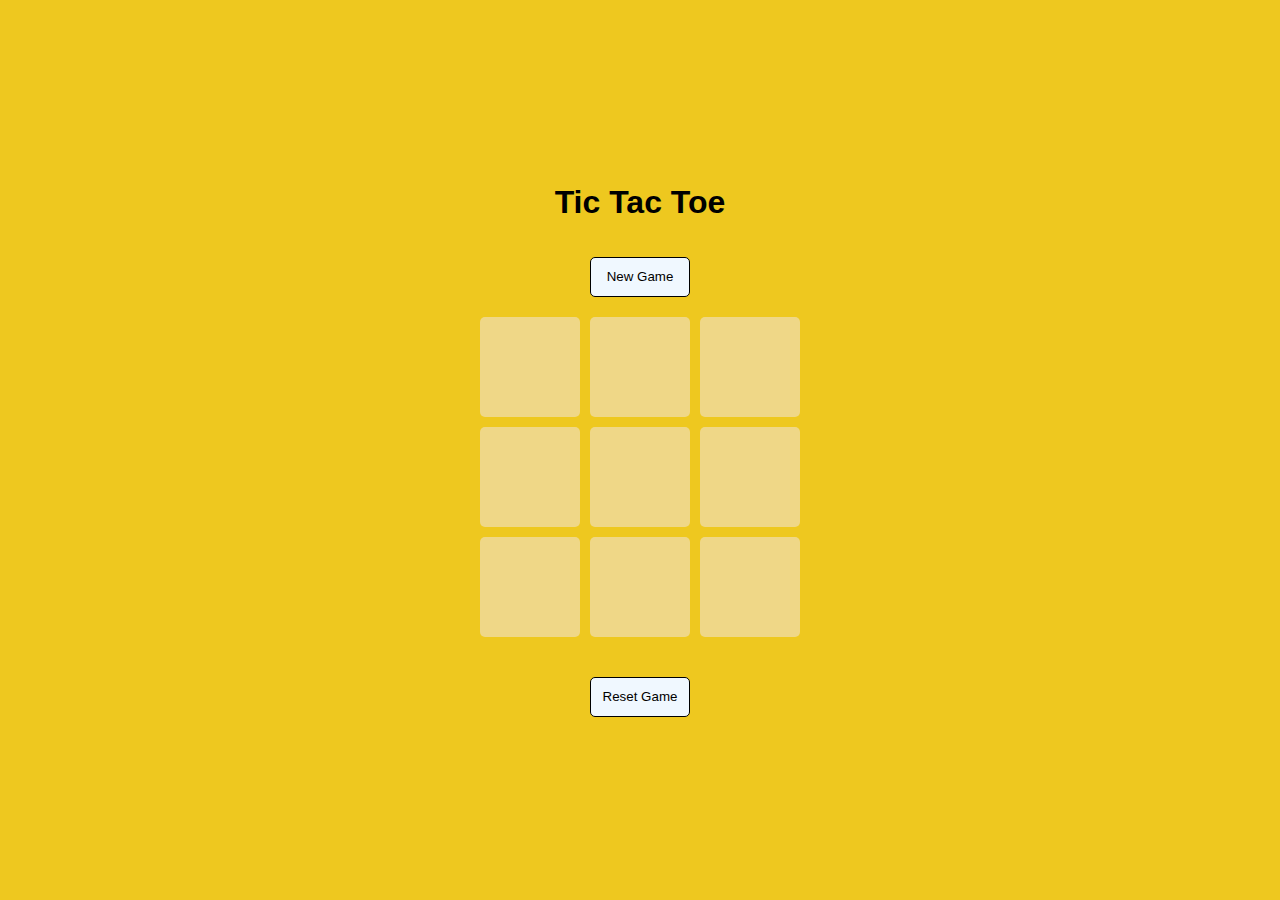
<file: index.html>
<!DOCTYPE html>
<html lang="en">
<head>
    <meta charset="UTF-8">
    <meta name="viewport" content="width=device-width, initial-scale=1.0">
    <title>Tic Tac Toe Game</title>
    <link rel="stylesheet" href="style.css">
</head>
<body>
    <h1>Tic Tac Toe</h1>
    <br><br>
    <!-- Winner message (Will show only when someone wins) -->
    <h3 id="winner-message" style="display: none;">Congratulations! You won this game</h3>
    
    <!-- New Game Button -->
    <button class="new">New Game</button>

    <!-- Tic Tac Toe Grid -->
    <main>
        <div class="grid">
            <button class="box"></button>
            <button class="box"></button>
            <button class="box"></button>
            <button class="box"></button>
            <button class="box"></button>
            <button class="box"></button>
            <button class="box"></button>
            <button class="box"></button>
            <button class="box"></button>
        </div>
    </main>

    <!-- Reset Game Button -->
    <button class="reset">Reset Game</button>

    <script src="intro.js"></script>
</body>
</html>
</file>
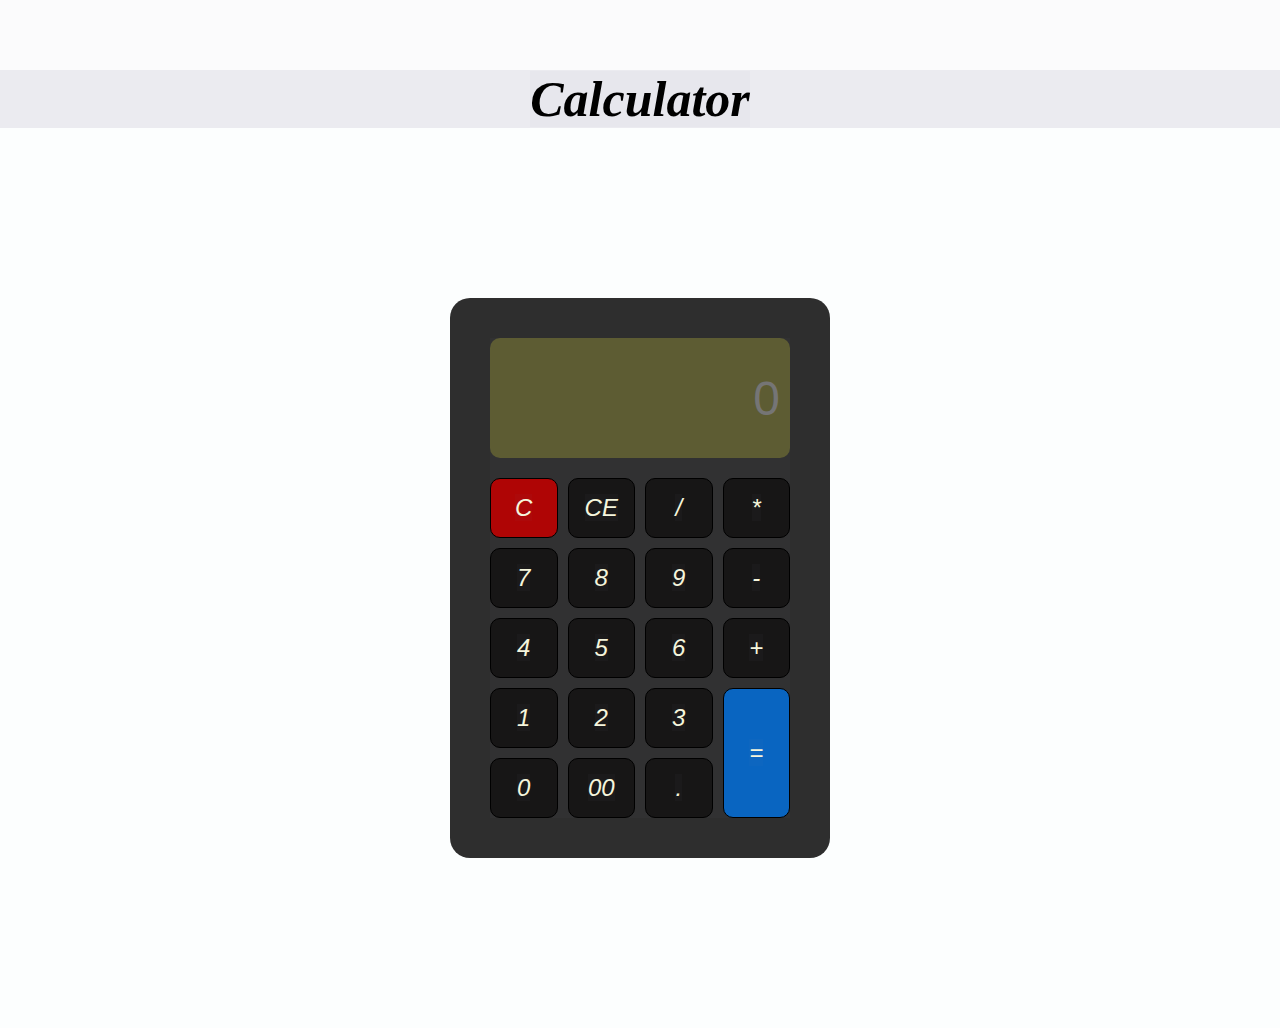
<file: calculator.html>
<!DOCTYPE html>
<html lang="en">
<head>
    <meta charset="UTF-8">
    <meta name="viewport" content="width=device-width, initial-scale=1.0">
    <title>Calculator</title>
    <link rel="stylesheet" href="calculator.css">
</head>
<body>
    <header>
        <div>
            <h1 id="heading"><i>Calculator</i></h1>
        </div>
    </header>
    <main>
        <div class="container">
            <div class="calculator">
                <input id="text" class="value" readonly placeholder="0">
                <button class="num" id="c" data-button="C"><i>C</i></button>
                <button class="num" data-button="CE"><i>CE</i></button>
                <button class="num" data-button="/"><i>/</i></button> <!-- `/` division کے لیے -->
                <button class="num" data-button="*"><i>*</i></button>
                <button class="num" data-button="7"><i>7</i></button>
                <button class="num" data-button="8"><i>8</i></button>
                <button class="num" data-button="9"><i>9</i></button>
                <button class="num" data-button="-"><i>-</i></button>
                <button class="num" data-button="4"><i>4</i></button>
                <button class="num" data-button="5"><i>5</i></button>
                <button class="num" data-button="6"><i>6</i></button>
                <button class="num" data-button="+"><i>+</i></button>
                <button class="num" data-button="1"><i>1</i></button>
                <button class="num" data-button="2"><i>2</i></button>
                <button class="num" data-button="3"><i>3</i></button>
                <button class="num equal" id="equ" data-button="="><i>=</i></button>
                <button class="num" data-button="0"><i>0</i></button>
                <button class="num" data-button="00"><i>00</i></button>
                <button class="num" data-button="."><i>.</i></button>
            </div>
        </div>
    </main>
    <script src="calculator.js"></script>
</body>
</html>
</file>
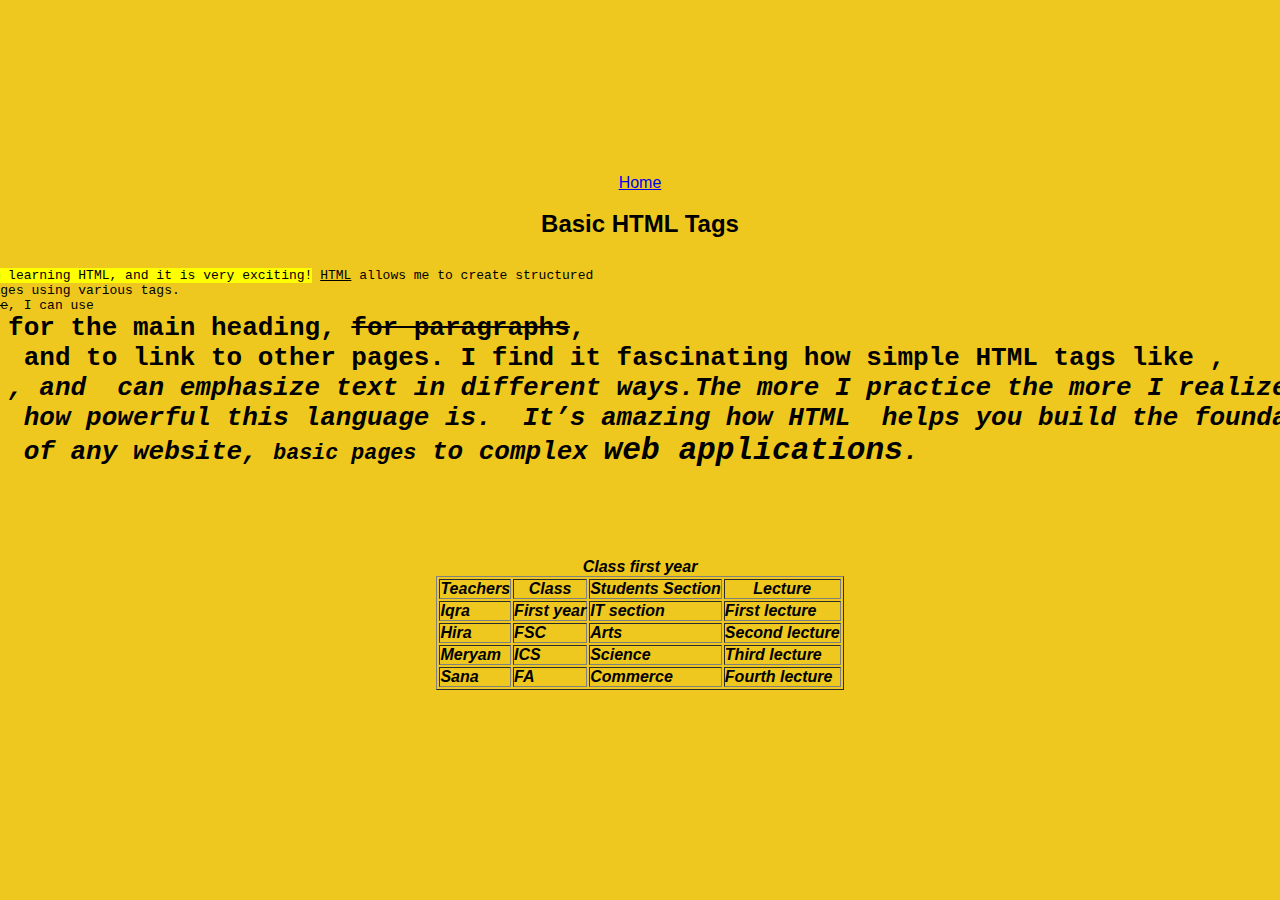
<file: contact.html>
<!DOCTYPE html>
<html lang="en">
<head>
    <meta charset="UTF-8">
    <meta name="viewport" content="width=device-width, initial-scale=1.0">
    <title>Registration form </title>
    <link rel="stylesheet" href="style.css">
</head>
<body>
  <a href="index.html">Home</a>  
  <br>
  <h2> Basic HTML Tags</h2>
  <header> 
    <pre>
    <p>
       <mark>I am learning HTML, and it is very exciting!</mark> <u>HTML</u> allows me to create structured 
      webpages using various tags. <br> For <s>example</s>, I can use <h1>      for the main heading, <del>for paragraphs</del>,
       and to link to other pages. I find it fascinating how simple HTML tags like <strong>,
      <em>, and <b> can emphasize text in different ways.</strong><i>The more I practice</i> <em>the more I realize</em>
       how powerful this language is.  It’s amazing how <strong>HTML  helps you build the foundation 
       of any website, <small>basic pages</small> to complex <big>web applications</big>.
    </p>
    </pre>
</header>

<main>
  <div>
      <table border="1">
      <caption>
        Class first year
      </caption>
      <thead>
        <tr>
          <th>
            Teachers
          </th>
          <th>Class</th>
          <th>Students Section</th>
          <th>Lecture</th>
        </tr>
      </thead>
<tbody>
        <tr>
          <td>Iqra</td>
          <td>First year</td>
          <td>IT section</td>
          <td>First lecture</td>
        </tr>
        <tr> 
          <td>Hira</td>
          <td>FSC</td>
          <td>Arts</td>
          <td>Second lecture</td>
        </tr>
        <tr> 
          <td>Meryam</td>
          <td>ICS</td>
          <td>Science</td>
          <td>Third lecture</td>
        </tr>
        <tr> 
          <td>Sana</td>
          <td>FA</td>
          <td>Commerce</td>
          <td>Fourth lecture</td>
        </tr>
      </tbody>
    </table> 
  </div>
  <br><br>





 </body>
</html>
</file>
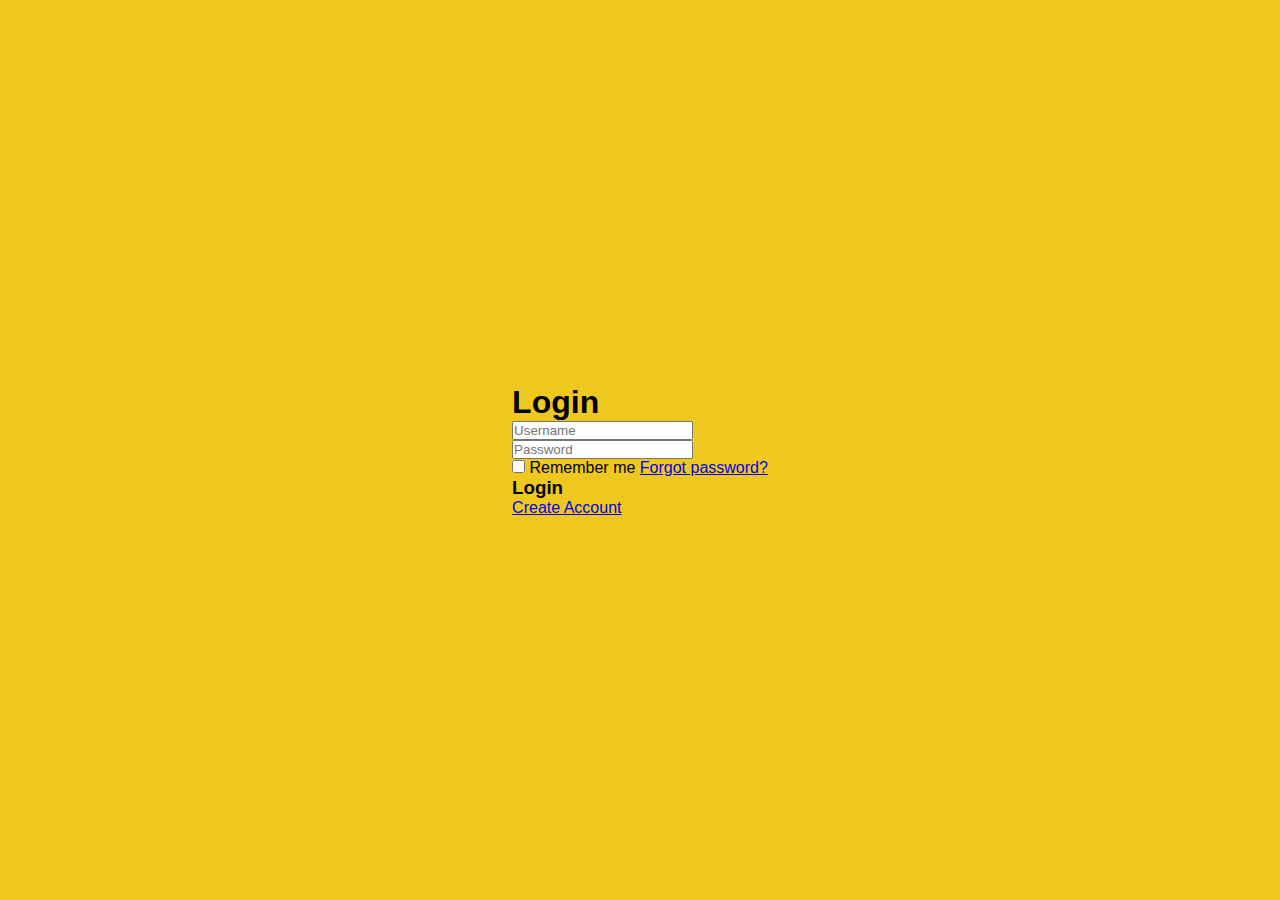
<file: login.html>
<!DOCTYPE html>
<html lang="en">
<head>
  <meta charset="UTF-8">
  <meta name="viewport" content="width=device-width, initial-scale=1.0">
  <title>Login</title>
  <link rel="stylesheet" href="style.css">
</head>
<body>
  <div class="container">
    <header>
      <h1>Login</h1>
    </header>
    <main>
      <div class="input">
        <input type="text" placeholder="Username">
        <br>
        <input type="password" placeholder="Password">
      </div>
      <footer>
        <div>
          <input type="checkbox" id="remember" name="remember" value="yes"> Remember me
          <a href="#">Forgot password?</a>
        </div>
      </footer>
      <footer>
        <div>
          <h3>Login</h3>
          <a href="#">Create Account</a>
        </div>
      </footer>
    </main>
  </div>
</body>
</html>
</file>
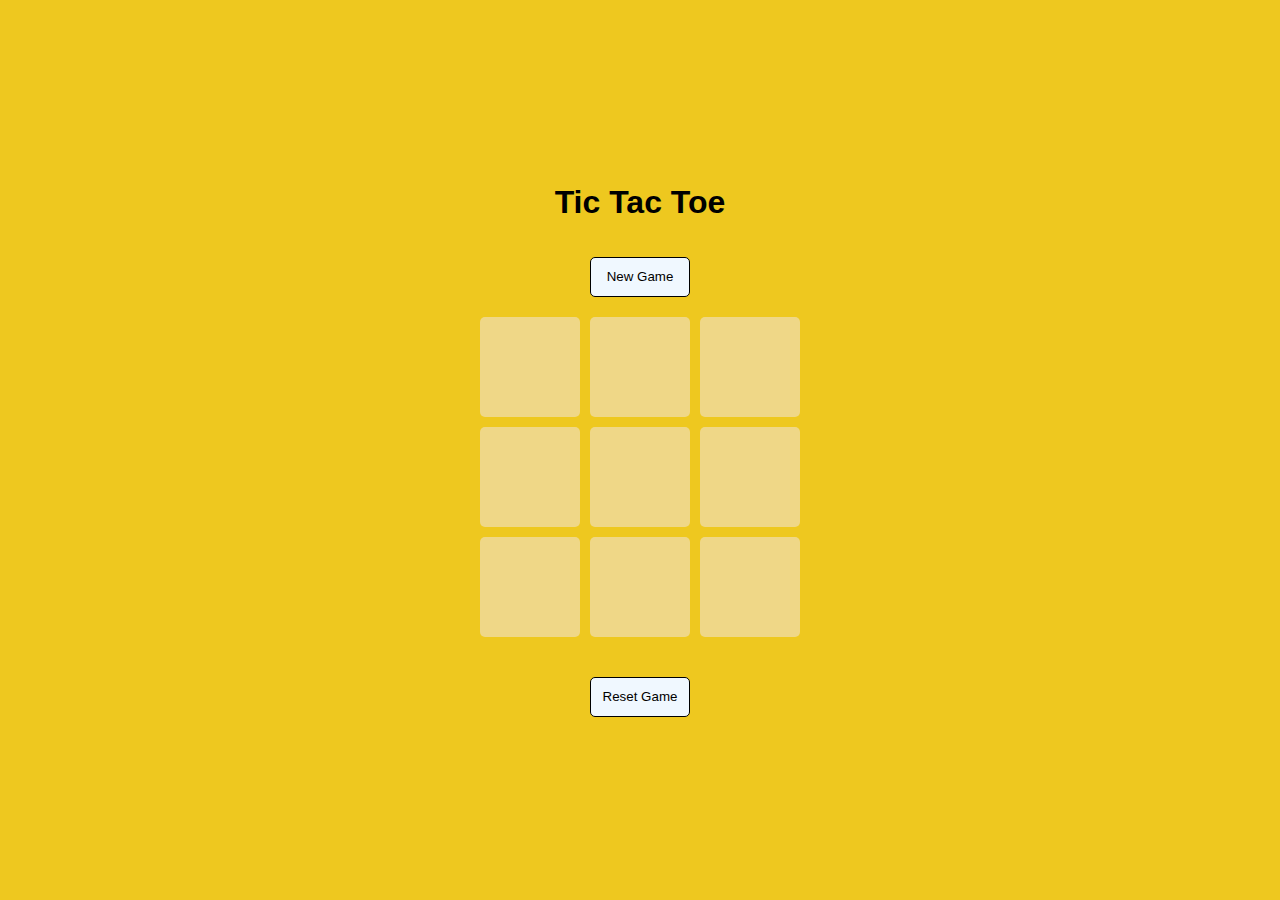
<file: Tic_Tac_Toe_Game.html>
<!DOCTYPE html>
<html lang="en">
<head>
    <meta charset="UTF-8">
    <meta name="viewport" content="width=device-width, initial-scale=1.0">
    <title>Tic Tac Toe Game</title>
    <link rel="stylesheet" href="style.css">
</head>
<body>
    <h1>Tic Tac Toe</h1>
    <br><br>
    <!-- Winner message (Will show only when someone wins) -->
    <h3 id="winner-message" style="display: none;">Congratulations! You won this game</h3>
    
    <!-- New Game Button -->
    <button class="new">New Game</button>

    <!-- Tic Tac Toe Grid -->
    <main>
        <div class="grid">
            <button class="box"></button>
            <button class="box"></button>
            <button class="box"></button>
            <button class="box"></button>
            <button class="box"></button>
            <button class="box"></button>
            <button class="box"></button>
            <button class="box"></button>
            <button class="box"></button>
        </div>
    </main>

    
    <!-- Reset Game Button -->
    <button class="reset">Reset Game</button>

    <script src="intro.js"></script>
</body>
</html>
</file>
<file: style.css>
/* General Styles for the whole page */
* {
   margin: 0;
   padding: 0;
   box-sizing: border-box;
}

body {
   display: flex;
   justify-content: center;
   align-items: center;
   height: 100vh;
   font-family: Arial, sans-serif;
   flex-direction: column;
   background-color: rgb(238, 200, 31);
}

/* Grid layout for the game */
.grid {
   display: grid;
   grid-template-columns: repeat(3, 100px);
   grid-template-rows: repeat(3, 100px);
   gap: 10px;
   margin-bottom: 20px;
}

/* Styling for each box */
.box {
   height: 100px;
   width: 100px;
   font-size: 30px;
   text-align: center;
   background-color: rgba(239, 220, 167, 0.77);
   border-radius: 5px;
   border: none;
   cursor: pointer;
   transition: background-color 0.3s;
}

.box:hover {
   background-color: rgba(239, 220, 167, 0.9);
}

/* New Game Button Styling */
.new {
   border: 1px solid black;
   background-color: aliceblue;
   border-radius: 5px;
   height: 40px;
   width: 100px;
   cursor: pointer;
   margin-bottom: 20px;
}

/* Reset Game Button Styling */
.reset {
   border: 1px solid black;
   background-color: aliceblue;
   border-radius: 5px;
   height: 40px;
   width: 100px;
   cursor: pointer;
   margin-top: 20px;
}

/* Winner Message Styling */
#winner-message {
   font-size: 24px;
   font-weight: bold;
   color: green;
   margin-bottom: 20px;
   display: none;
}
</file>
<file: calculator.css>
* {
    margin: 0;
    padding: 0;
    background-color: #969b9c09;
}
main {
    background-color: rgb(252, 254, 254);
    display: flex;
    align-items: center;
    justify-content: center;
    min-height: 100vh;
}
.calculator {
    display: grid;
    grid-template-columns: repeat(4, 1fr);
    gap: 10px; 
}
.container {
    background-color: rgba(0, 0, 0, 0.821);
    padding: 40px;
    border-radius: 20px;
    min-width: 250px; 
    max-width: 300px; 
    min-height: 400px;
}
.calculator .value {
    grid-column: span 4; 
    text-align: right;
    font-size: 3em; 
    height: 100px; 
    padding: 10px; 
    border-radius: 10px;
    background-color: #5d5c33;
    border: none;
    margin-bottom: 10px;
}
#heading {
    text-align: center;
    margin-top: 70px;
    font-size: 50px;
}
button {
    background-color: #0e0c0cbb;
    padding: 15px;
    font-size: 1.5em;
    border-radius: 10px;
    cursor: pointer;
    border: 1px solid black;    
    color: beige;
}
button:focus {
    outline: none;
}
.equal {
    grid-row: span 2; 
}
#equ {
    background-color: #056aceea;
}
#c {
    background-color: rgb(175, 5, 5);
}
</file>
